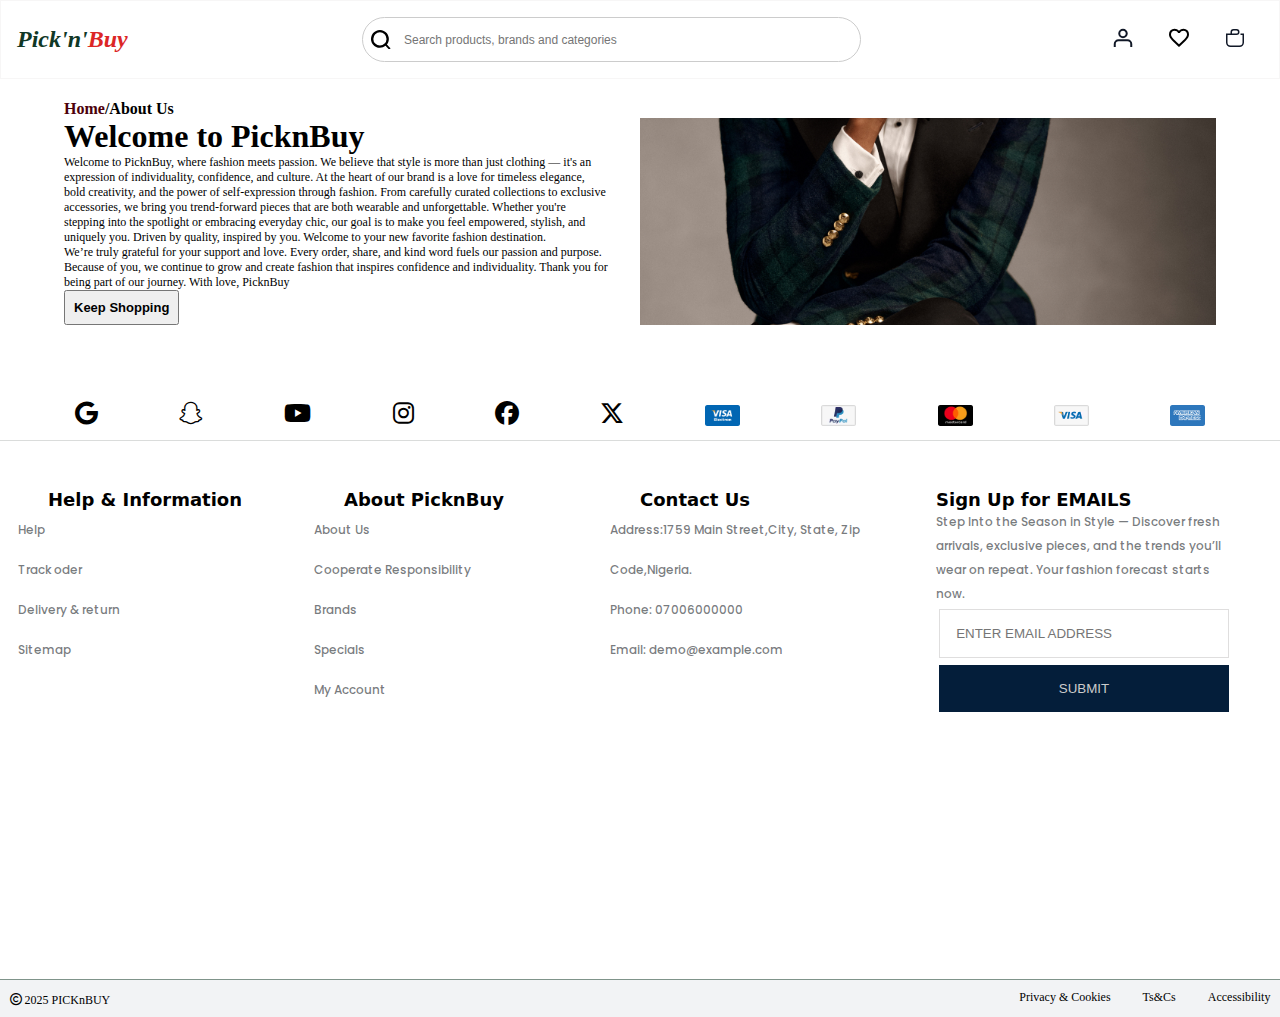
<file: html/aboutUs.html>
<!DOCTYPE html>
<html lang="en">

<head>
    <meta charset="UTF-8">
    <meta name="viewport" content="width=device-width, initial-scale=1.0">
    <title>Document</title>
    <link rel="stylesheet" href="../css/aboutUs.css">
    <link href="https://cdn.jsdelivr.net/npm/bootstrap@5.3.7/dist/css/bootstrap.min.css" rel="stylesheet"
        integrity="sha384-LN+7fdVzj6u52u30Kp6M/trliBMCMKTyK833zpbD+pXdCLuTusPj697FH4R/5mcr" crossorigin="anonymous">

    <link rel="stylesheet" href="https://cdnjs.cloudflare.com/ajax/libs/font-awesome/6.7.2/css/all.min.css"
        integrity="sha512-Evv84Mr4kqVGRNSgIGL/F/aIDqQb7xQ2vcrdIwxfjThSH8CSR7PBEakCr51Ck+w+/U6swU2Im1vVX0SVk9ABhg=="
        crossorigin="anonymous" referrerpolicy="no-referrer" />

    <link rel="preconnect" href="https://fonts.googleapis.com">
    <link rel="preconnect" href="https://fonts.gstatic.com" crossorigin>
    <link
        href="https://fonts.googleapis.com/css2?family=Montserrat:ital,wght@0,100..900;1,100..900&family=Poppins:ital,wght@0,100;0,200;0,300;0,400;0,500;0,600;0,700;0,800;0,900;1,100;1,200;1,300;1,400;1,500;1,600;1,700;1,800;1,900&family=Roboto:ital,wght@0,100..900;1,100..900&display=swap"
        rel="stylesheet">
</head>

<body>



    <header>
        <nav id="fixed">
            <div>
                <a href="">
                    <h2>Pick'n'<span>Buy</span></h2>
                </a>
            </div>

            <div class="search-box">
                <svg id="search-svg" viewBox="0 0 17 17" role="img" aria-labelledby="search-icon">
                    <title id="search-icon"></title>
                    <path fill="currentColor" fill-rule="nonzero"
                        d="M7.65 15.3a7.65 7.65 0 1 1 5.997-2.9c-.01.012 3.183 3.297 3.183 3.297l-1.22 1.18s-3.144-3.283-3.154-3.275A7.618 7.618 0 0 1 7.65 15.3zm0-2a5.65 5.65 0 1 0 0-11.3 5.65 5.65 0 0 0 0 11.3z">
                    </path>
                </svg>
                <input type="search" name="" id="searchInput" placeholder="Search products, brands and categories">

            </div>

            <ul class="profile-cart">
                <li class="profile">
                    <a href=""><svg aria-hidden="true" class="icon-btn" focusable="false" viewBox="0 0 24 24" role="img"
                            width="24px" height="24px" fill="none" aria-label="Profile">
                            <path stroke="currentColor" stroke-width="2"
                                d="M3.75 21v-3a3.75 3.75 0 013.75-3.75h9A3.75 3.75 0 0120.25 18v3m-4.5-13.5a3.75 3.75 0 11-7.5 0 3.75 3.75 0 017.5 0z">
                            </path>
                        </svg></a>
                    <div id="nav-box"></div>
                    <ul class="dropdown">
                        <li><a href=""><img src="../multimedia/person_26dp_000000_FILL0_wght400_GRAD0_opsz24.svg"
                                    alt="">
                                Register</a></li>
                        <li><a href=""><img src="../multimedia/login_26dp_000000_FILL0_wght400_GRAD0_opsz24.svg" alt="">
                                Sign In</a></li>
                        <li><a href=""><img src="../multimedia/shopping_bag_26dp_000000_FILL0_wght400_GRAD0_opsz24.svg"
                                    alt=""> My Orders</a></li>
                        <li><a href=""><img
                                    src="../multimedia/manage_accounts_26dp_000000_FILL0_wght400_GRAD0_opsz24.svg"
                                    alt=""> Account Settings</a></li>
                    </ul>


                </li>

                <li>
                    <a href=""><img src="../multimedia/favorite_26dp_000000_FILL0_wght400_GRAD0_opsz24.svg" alt=""></a>
                </li>

                <li class="cart-wrap">
                    <a href=""><svg aria-hidden="true" focusable="false" viewBox="0 0 24 24" role="img" width="24px"
                            height="24px" fill="none">
                            <path stroke="currentColor" stroke-width="1.5"
                                d="M8.25 8.25V6a2.25 2.25 0 012.25-2.25h3a2.25 2.25 0 110 4.5H3.75v8.25a3.75 3.75 0 003.75 3.75h9a3.75 3.75 0 003.75-3.75V8.25H17.5">
                            </path>
                        </svg></a>


                </li>


            </ul>
        </nav>
    </header>


    <main class="main-wrap" >
        <div class="main-abt">
            <a href="">Home</a>
            <p>/</p>
            <p>About Us</p>
        </div>
        <div class="about">
            <div class="about-div">
                <h1>Welcome to PicknBuy</h1>
                <p>Welcome to PicknBuy, where fashion meets passion.

                    We believe that style is more than just clothing — it's an expression of individuality, confidence,
                    and culture. At the heart of our brand is a love for timeless elegance, bold creativity, and the
                    power of self-expression through fashion.

                    From carefully curated collections to exclusive accessories, we bring you trend-forward pieces that
                    are both wearable and unforgettable. Whether you're stepping into the spotlight or embracing
                    everyday chic, our goal is to make you feel empowered, stylish, and uniquely you.

                    Driven by quality, inspired by you.

                    Welcome to your new favorite fashion destination.</p>
                <p>We’re truly grateful for your support and love. Every order, share, and kind word fuels our passion
                    and purpose. Because of you, we continue to grow and create fashion that inspires confidence and
                    individuality.

                    Thank you for being part of our journey.

                    With love,
                    PicknBuy

                </p>
                <button>Keep Shopping</button>
            </div>
            <div class="about-img-div">
                
            </div>
        </div>
    </main>



    <footer>

        <div>
            <div class="logos">
                <ul id="socials">
                    <div class="social-icon">
                        <li><i class="fa-brands fa-google fa-xl"></i></li>
                    </div>
                    <div class="social-icon">
                        <li><i class="fa-brands fa-snapchat fa-xl"></i></li>
                    </div>

                    <div class="social-icon">
                        <li><i class="fa-brands fa-youtube fa-xl"></i></li>
                    </div>
                    <div class="social-icon">
                        <li><i class="fa-brands fa-instagram fa-xl"></i></li>
                    </div>
                    <div class="social-icon">
                        <li><i class="fa-brands fa-facebook fa-xl"></i></li>
                    </div>
                    <div class="social-icon">
                        <li><i class="fa-brands fa-x-twitter fa-xl"></i></li>
                    </div>

                    <div class="icon-card">
                        <li><img src="../multimedia/visa-electron-png.avif" alt=""></li>
                    </div>
                    <div class="icon-card">
                        <li><img src="../multimedia/pay-pal-png.avif" alt=""></li>
                    </div>
                    <div class="icon-card">
                        <li><img src="../multimedia/mastercard-png.avif" alt=""></li>
                    </div>

                    <div class="icon-card">
                        <li><img src="../multimedia/visa-png.avif" alt=""></li>
                    </div>
                    <div class="icon-card">
                        <li><img src="../multimedia/american-express-png.avif" alt=""></li>
                    </div>
                </ul>

            </div>
            <div class="footer-wrap">
                <section>
                    <h3>Help & Information</h3>
                    <ul>
                        <li><a href="">Help</a></li>
                        <li><a href="">Track oder</a></li>
                        <li><a href="">Delivery & return</a></li>
                        <li><a href="">Sitemap</a></li>
                    </ul>
                </section>

                <section>
                    <h3>About PicknBuy</h3>
                    <ul>
                        <li><a href="">About Us</a></li>
                        <li><a href="">Cooperate Responsibility</a></li>
                        <li><a href="">Brands</a></li>
                        <li><a href="">Specials</a></li>
                        <li><a href="">My Account</a></li>
                    </ul>
                </section>
                <section>
                    <h3>Contact Us</h3>
                    <ul>
                        <li><a href="">Address:1759 Main Street,City, State, Zip Code,Nigeria.</a></li>
                        <li><a href="">Phone: 07006000000</a></li>
                        <li><a href="">Email: demo@example.com</a></li>
                    </ul>
                </section>
                <section>
                    <h3>Sign Up for EMAILS</h3>
                    <div>
                        <p>Step Into the Season in Style — Discover fresh arrivals, exclusive pieces, and the trends
                            you’ll wear on repeat. Your fashion forecast starts now.</p>
                        <form action="" id="">
                            <input type="email" name="" id="" placeholder="ENTER EMAIL ADDRESS">
                            <button>SUBMIT</button>
                        </form>
                    </div>
                </section>
            </div>
        </div>

        <div class="nav-div">
            <div>
                <span><i class="fa-regular fa-copyright"></i> 2025 PICKnBUY</span>
            </div>
            <div>
                <ul>
                    <li>Privacy & Cookies</li>
                    <li>Ts&Cs</li>
                    <li>Accessibility</li>
                </ul>
            </div>
        </div>

    </footer>








    <script src="https://cdn.jsdelivr.net/npm/bootstrap@5.3.7/dist/js/bootstrap.bundle.min.js"
        integrity="sha384-ndDqU0Gzau9qJ1lfW4pNLlhNTkCfHzAVBReH9diLvGRem5+R9g2FzA8ZGN954O5Q"
        crossorigin="anonymous"></script>
</body>

</html>
</file>
<file: css/aboutUs.css>
* {
    margin: 0;
    padding: 0;
    box-sizing: border-box;
}


/* header */

header #fixed {
    position: fixed;
    width: 100%;
    top: 0;
    z-index: 1000;
    margin: 0;
    padding: 1rem;
}

nav {
    border: 1px solid rgb(247, 246, 246);
    display: flex;
    justify-content: space-between;
    align-items: center;
    margin: 0.7rem;
    padding: 0.7rem;
    background-color: #ffffff;


    div h2 {
        font-weight: bold;
        color: #103826;
        font-style: italic;

    }

    div a {
        text-decoration: none;
    }

    div span {
        font-weight: bold;
        font-style: italic;
        color: #dc2626;
    }
}

.profile-cart {
    display: flex;
    justify-content: space-between;
    gap: 2em;
}

.search-box {
    border: 1px solid #ccc;
    border-radius: 30px;
    width: 40%;
    display: flex;
    align-items: center;
    height: 45px;
    padding: 0 8px;
    gap: 0.5em;

    #searchInput {
        border: none;
        outline: none;
        font-size: 12px;
        padding: 5px;
        font-weight: 400;
        width: 95%;
        color: gray;
    }

    #search-svg {
        width: 20px;
    }
}

.profile a {
    color: #111827;
}

nav .profile-cart {
    list-style: none;
    display: flex;
    justify-content: space-between;
    align-items: center;
    margin: 0 1rem;
}

nav .profile-cart .profile {
    position: relative;
}

nav .profile-cart .profile .dropdown {
    position: absolute;
    top: 200%;
    left: -100%;
    width: 199px;
    display: block;
    padding: 0.05rem;
    background-color: #f2f3f5be;
    box-shadow: 0 0 1px 1px rgb(243, 237, 237);
    display: none;
    z-index: 1000;

    li {
        padding: 1rem;
        list-style-type: none;
        /* box-shadow: 0 0 1px 1px rgb(252, 250, 250); */
    }

    a {
        text-decoration: none;
        color: #111827;
        font-size: small;
        font-weight: bold;
        padding: 0.2rem;
    }
}

nav .profile-cart .profile:hover>.dropdown {
    display: block;
    transform: translateY(0);
    transition: all 0.5s ease;

}

nav .profile-cart .profile .dropdown li:hover {
    background-color: #041e3a86;

    a {
        color: #ccc;
    }

}

#nav-box {
    border: none;
    width: 100px;
    height: 50px;
    position: absolute;
}

.cart-wrap a {
    color: #111827;
}


/* main */
.main-wrap {
    margin-top: 100px !important;
    margin-bottom: 70px !important;
}

.main-abt {
    display: flex;
    width: 90%;
    margin: auto;
    a{
        text-decoration: none;
        color:#4c000a ;
        font-weight: bold;
    }
    p{
        font-weight: bold;
    }
}

.about {
    display: flex;
    width: 90%;
    margin: auto;

    .about-div {
        width: 50%;
        /* border: 1px solid green; */
        padding-right: 2rem ;

        p{
            font-size: 12px;
        }
        button{
            padding: .5rem;
            font-size: small;
            font-weight: bold;
        }

        button:hover{
            background-color: #282c31;
            color: #ffffff;
        }
    }

    .about-img-div {
        /* padding: 3rem; */
        /* border: 1px solid red; */
        width: 50%;
        background-image: url(../multimedia/HP_BrandCarousel_LUXURY2025.jpg);
        background-repeat: no-repeat;
        background-size: cover;
        background-position: center;


        img {
            width: 100%;
        }
    }

}





/* Footer */

.logos {
    display: flex;
    justify-content: space-around;
    gap: 3em;
    text-align: center;


    #socials {
        width: 100%;
        display: flex;
        justify-content: space-evenly;
        gap: 1em;
        list-style-type: none;
        padding: .6rem;
        cursor: pointer;
    }

    .icon-card li {
        list-style: none;
    }

    .icon-card li img {
        width: 35px;
    }
}


.footer-wrap {
    background: white;
    width: 100%;
    height: 60vh;
    /* position: absolute; */
    border-bottom: 1px solid #10382688;
    border-top: 1px solid #05120c25;
    display: flex;
    justify-content: space-between;
    text-align: start;
    padding: 3rem;

    section {
        width: 25%;

        h3 {
            font-size: 18px;
            font-family: system-ui, -apple-system, BlinkMacSystemFont, 'Segoe UI', Roboto, Oxygen, Ubuntu, Cantarell, 'Open Sans', 'Helvetica Neue', sans-serif;
        }

        ul li {
            list-style-type: none;
            margin-left: -30px;
        }

        ul li a {
            text-decoration: none;
            color: #282c31a0;
            font-size: 12px;
            font-weight: 500;
            font-family: "Poppins", sans-serif;
            padding: 1rem 0;
            margin: .5rem 0;
            line-height: 2.5rem;
        }

        p {
            color: #282c31a0;
            font-size: 12px;
            font-weight: 500;
            font-family: "Poppins", sans-serif;
            line-height: 1.5rem;
        }

        ul li a:hover {
            color: #d45951;
        }

        form {
            display: flex;
            flex-direction: column;

            input {
                padding: 1rem;
                margin: .2rem;
                border: 1px solid rgb(223, 222, 222);
            }

            button {
                padding: 1rem;
                margin: .2rem;
                background-color: #041e3a;
                color: #ccc;
                border: none;
            }

            button:hover {
                background-color: #0a4687;
            }
        }
    }
}

.nav-div {
    display: flex;
    justify-content: space-between;
    background-color: #f2f3f5;
    border: none;
    width: 100%;
    padding: .6rem;
    text-align: center;

    span {
        font-size: 12px;
        font-weight: 400;
    }
}

.nav-div div ul {
    display: flex;
    gap: 2em;

    li {
        list-style-type: none;
        font-size: 12px;
        font-weight: 400;
    }
}
</file>
